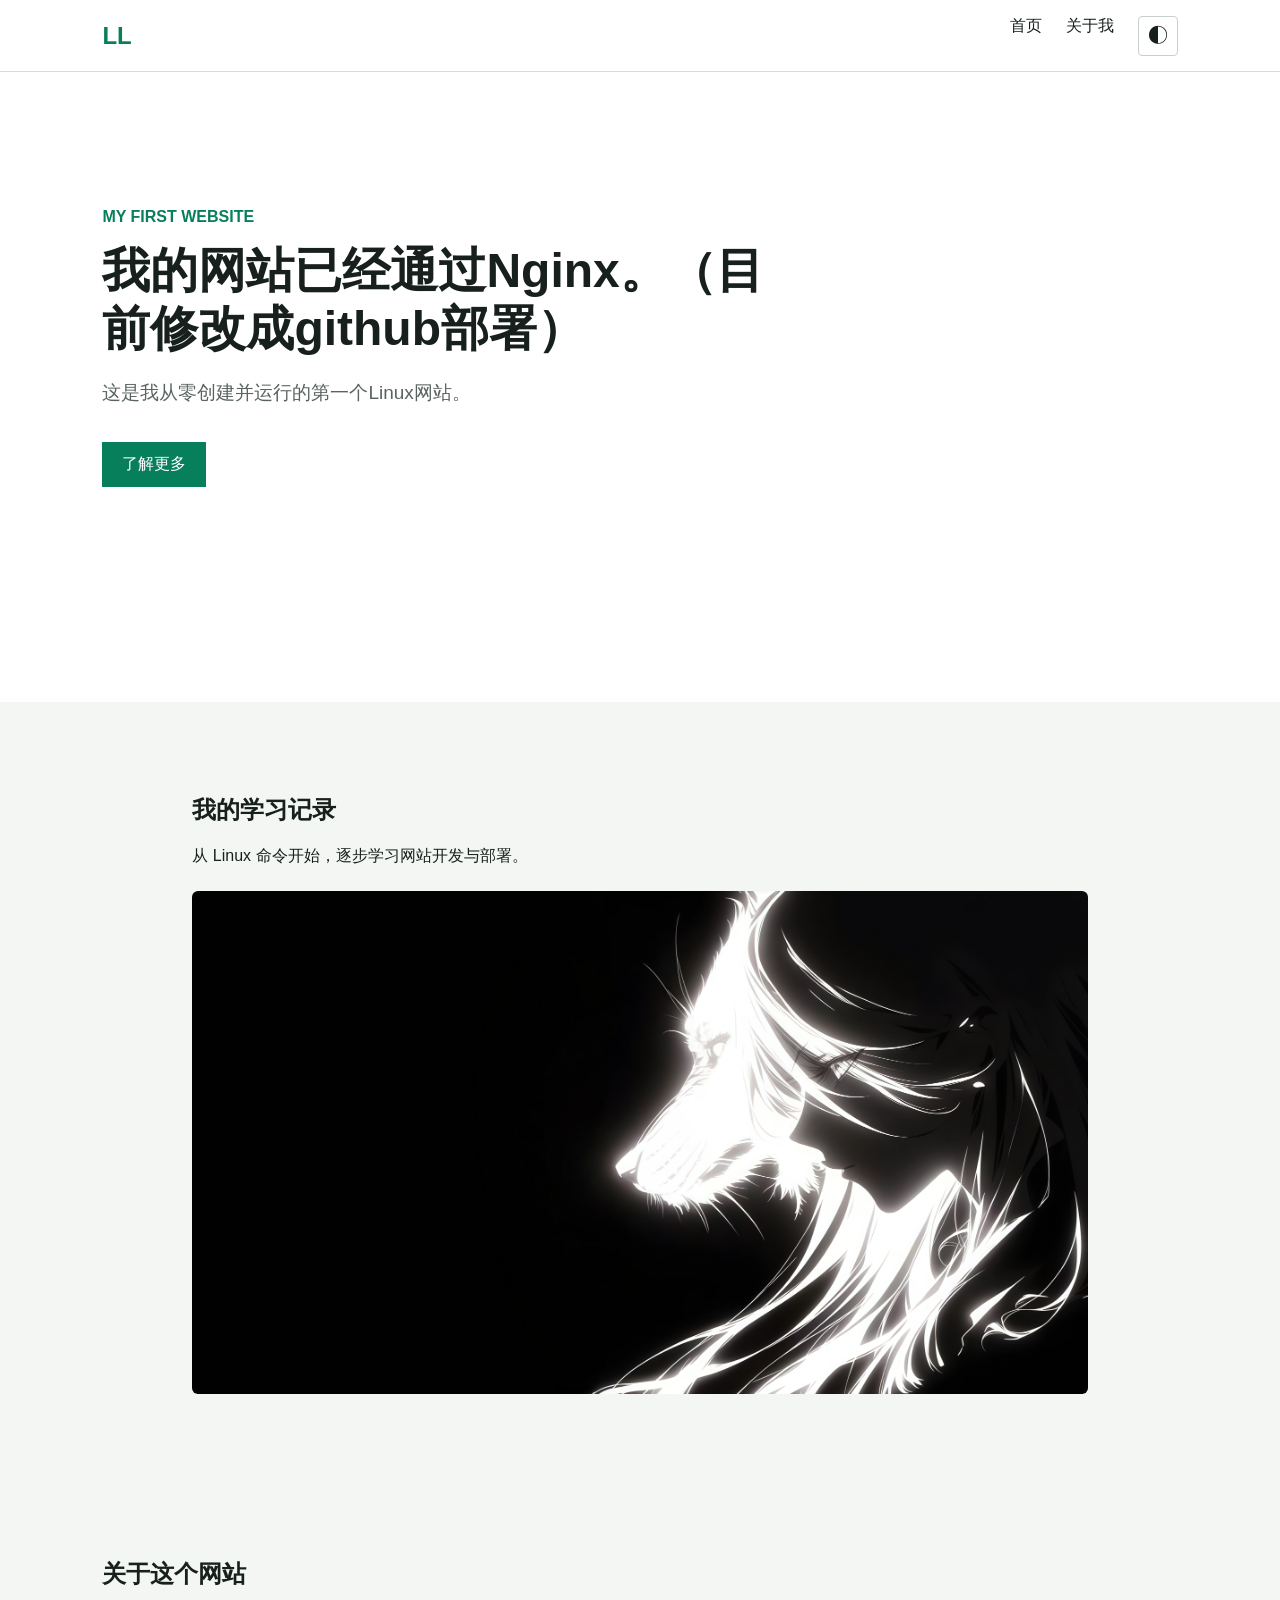
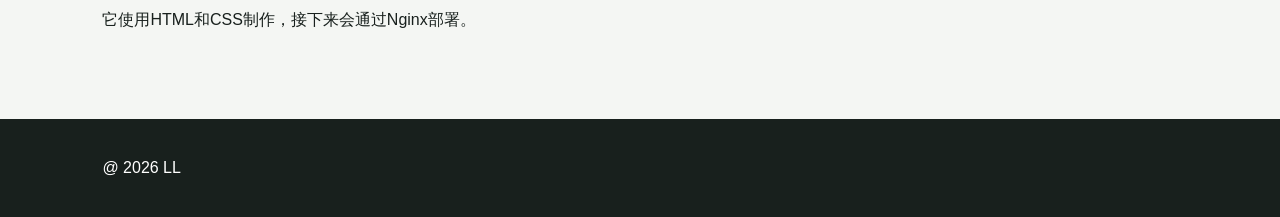
<file: index.html>
<!DOCTYPE html>
<html lang="zh-CN">
<head>
	<meta charset="UTF-8">
	<meta name="viewport" content="width=device-width, initial-scale=1.0">
	<title>LL 的第一个网址</title>
	<link rel="stylesheet" href="style.css">
</head>
<body>
	<header>
		<span class="logo">LL</span>
		<nav>
			<a href="./index.html">首页</a>
			<a href="./about.html">关于我</a>
			<button
				id="theme-toggle"
				class="theme-toggle"
				type="button"
				aria-label="切换深色模式"
				title="切换深色模式"
			>
				◐
			</button>
		</nav>
	</header>
	<main id="home">
		<p class="label">MY FIRST WEBSITE</p>
		<h1>我的网站已经通过Nginx。（目前修改成github部署）</h1>
		<p class="intro">
			这是我从零创建并运行的第一个Linux网站。
		</p>
		<a class="button" href="#about">了解更多</a>
	</main>
	<section class="showcase">
    		<h2>我的学习记录</h2>
    		<p>从 Linux 命令开始，逐步学习网站开发与部署。</p>
    		<img
        		src="./assets/images/wolf-ears.jpg"
        		alt="保存的我的桌面壁纸"
    		>
	</section>
	<section id="about">
		<h2>关于这个网站</h2>
		<p>它使用HTML和CSS制作，接下来会通过Nginx部署。</p>
	</section>
	<footer>
		<p>@ 2026 LL</p>
	</footer>
<script src="./script.js"></script>
</body>
</html>
</file>
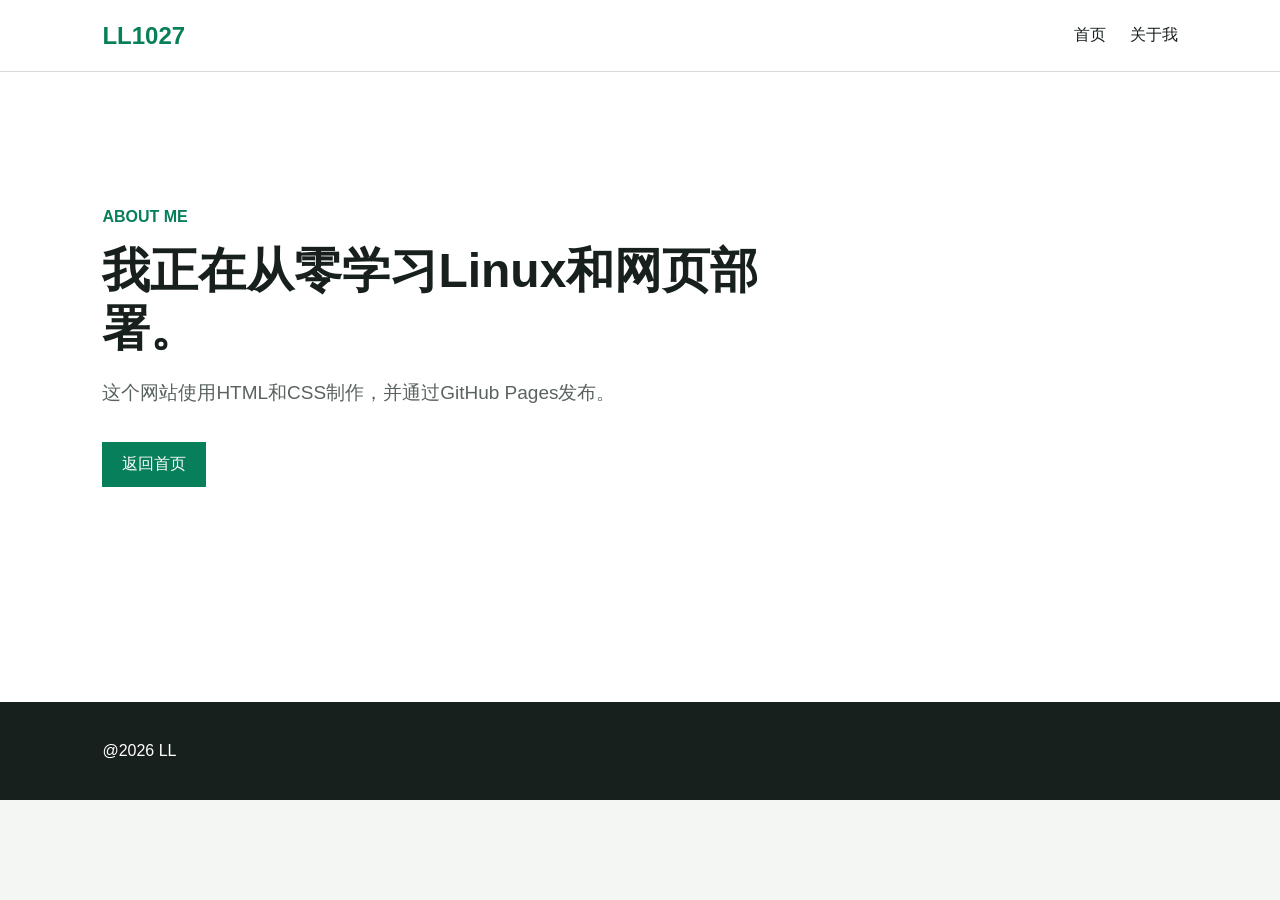
<file: about.html>
<!DOCTYPE html>
<html lang="zh-CN">
<head>
	<meta charset="UTF-8">
	<meta name="viewport" content="width=device-width,initial-scale=1.0">
	<title>关于我 | LL</title>
	<link rel="stylesheet" href="./style.css">
</head>
<body>
	<header>
		<span class="logo">LL1027</span>
		<nav>
			<a href="./index.html">首页</a>
			<a href="./about.html">关于我</a>
		</nav>
	</header>
	<main>
		<p class="label">ABOUT ME</p>
		<h1>我正在从零学习Linux和网页部署。</h1>
		<p class="intro">
			这个网站使用HTML和CSS制作，并通过GitHub Pages发布。
		</p>
		<a class="button" href="./index.html">返回首页</a>
	</main>

	<footer>
		<p>@2026 LL</p>
	</footer>
<script src="./script.js"></script>
</body>
</html>
</file>
<file: style.css>
* {
    box-sizing: border-box;
}

html {
    scroll-behavior: smooth;
}

body {
    margin: 0;
    color: #18201d;
    background: #f4f6f3;
    font-family: Arial, sans-serif;
}

header {
    height: 72px;
    padding: 0 8%;
    display: flex;
    align-items: center;
    justify-content: space-between;
    border-bottom: 1px solid #d6ddd8;
    background: #ffffff;
}

.logo {
    font-size: 24px;
    font-weight: bold;
    color: #087f5b;
}

nav {
    display: flex;
    gap: 24px;
}

nav a {
    color: #18201d;
    text-decoration: none;
}

main {
    min-height: 70vh;
    padding: 120px 8%;
    background: #ffffff;
}

.label {
    color: #087f5b;
    font-weight: bold;
}

h1 {
    max-width: 700px;
    margin: 16px 0;
    font-size: 48px;
    line-height: 1.2;
}

.intro {
    max-width: 600px;
    margin-bottom: 32px;
    color: #59635f;
    font-size: 19px;
    line-height: 1.8;
}

.button {
    display: inline-block;
    padding: 12px 20px;
    color: #ffffff;
    background: #087f5b;
    text-decoration: none;
}

section {
    padding: 72px 8%;
}

footer {
    padding: 24px 8%;
    color: #ffffff;
    background: #18201d;
}

@media (max-width: 600px) {
    h1 {
        font-size: 36px;
    }

    header {
        padding: 0 5%;
    }

    main,
    section {
        padding-left: 5%;
        padding-right: 5%;
    }
}

.showcase {
    max-width: 1100px;
    margin: 0 auto;
}

.showcase img {
    display: block;
    width: 100%;
    margin-top: 24px;
    aspect-ratio: 16 / 9;
    object-fit: cover;
    border-radius: 6px;
}
.theme-toggle {
    width: 40px;
    height: 40px;
    padding: 0;
    border: 1px solid #c8d0cb;
    border-radius: 4px;
    color: #18201d;
    background: #ffffff;
    font-size: 20px;
    cursor: pointer;
}
body,
header,
main,
nav a,
.intro,
.theme-toggle {
    transition:
        color 180ms ease,
        background-color 180ms ease,
        border-color 180ms ease;
}

body.dark {
    color: #eef3ef;
    background: #111714;
}

body.dark header,
body.dark main {
    background: #18201d;
}

body.dark header {
    border-color: #39443f;
}

body.dark nav a {
    color: #eef3ef;
}

body.dark .intro {
    color: #b8c2bc;
}

body.dark .theme-toggle {
    color: #ffffff;
    border-color: #59635f;
    background: #27312d;
}
</file>
